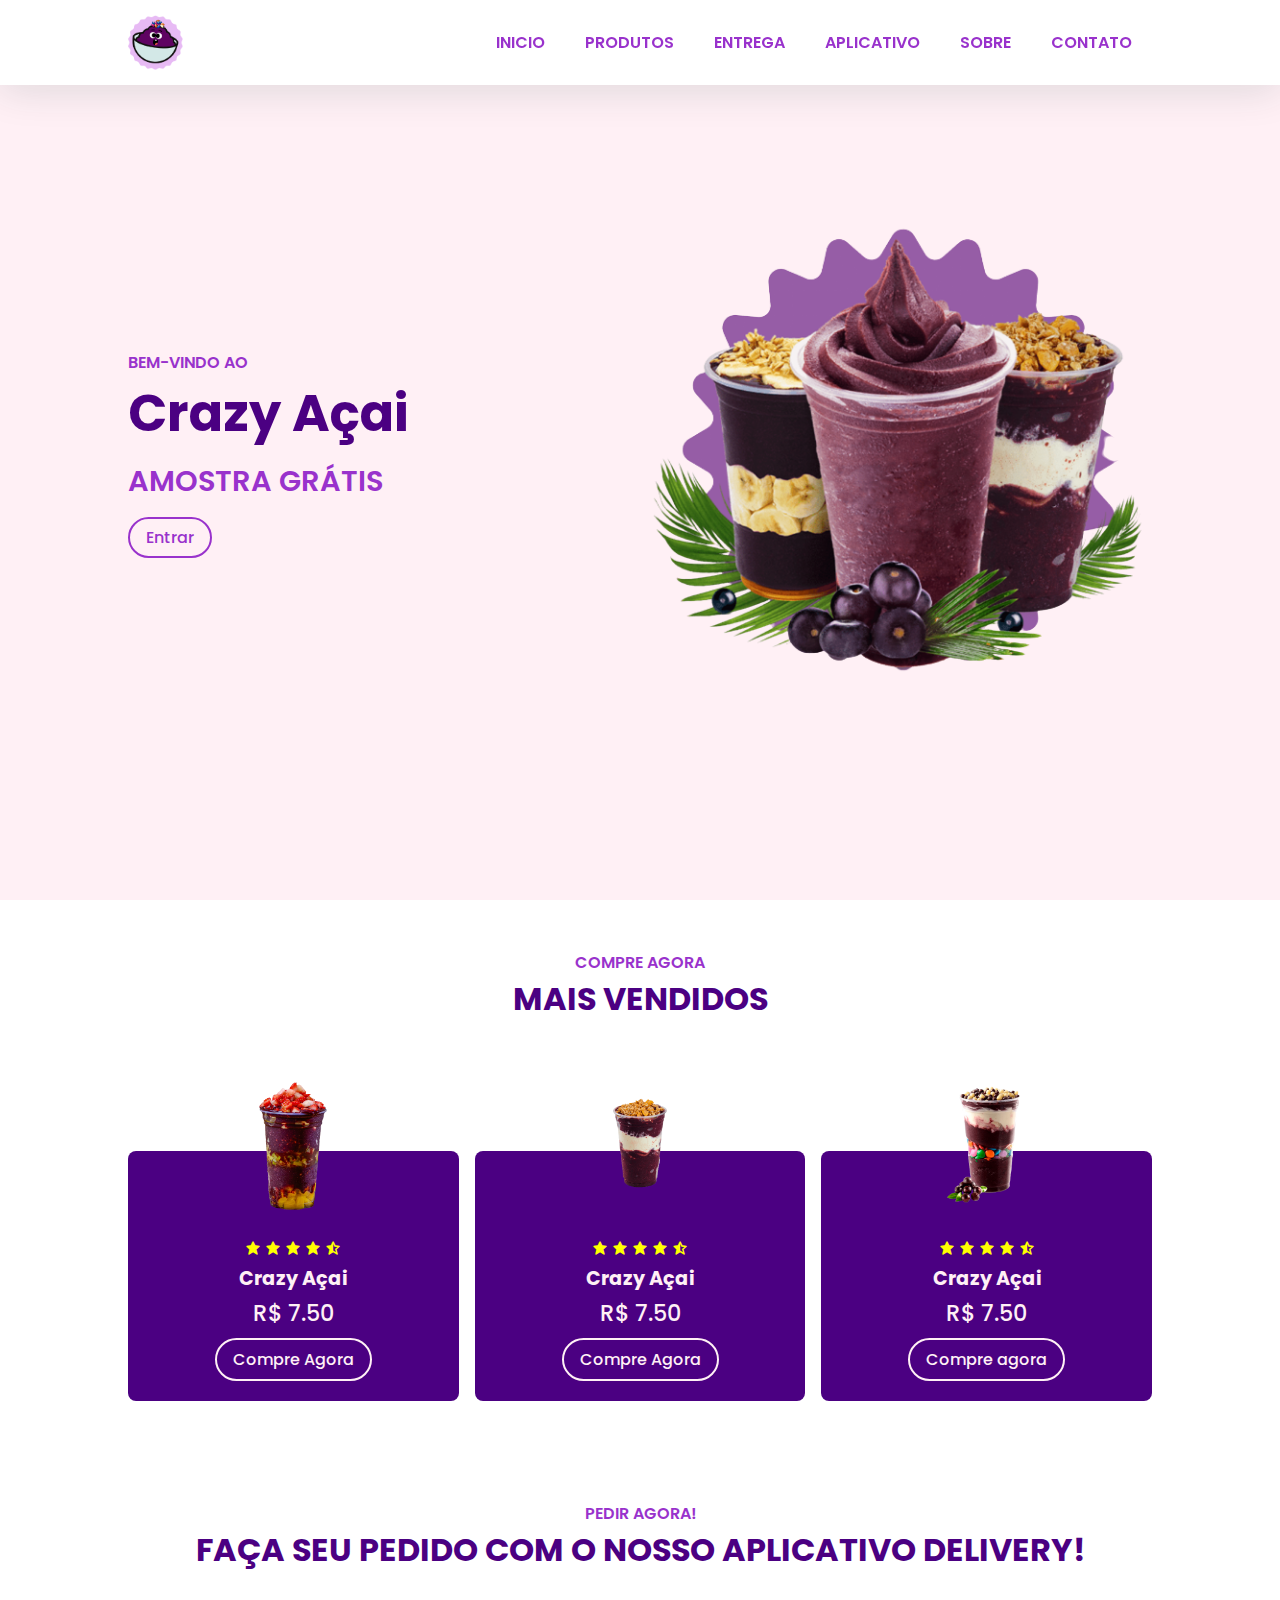
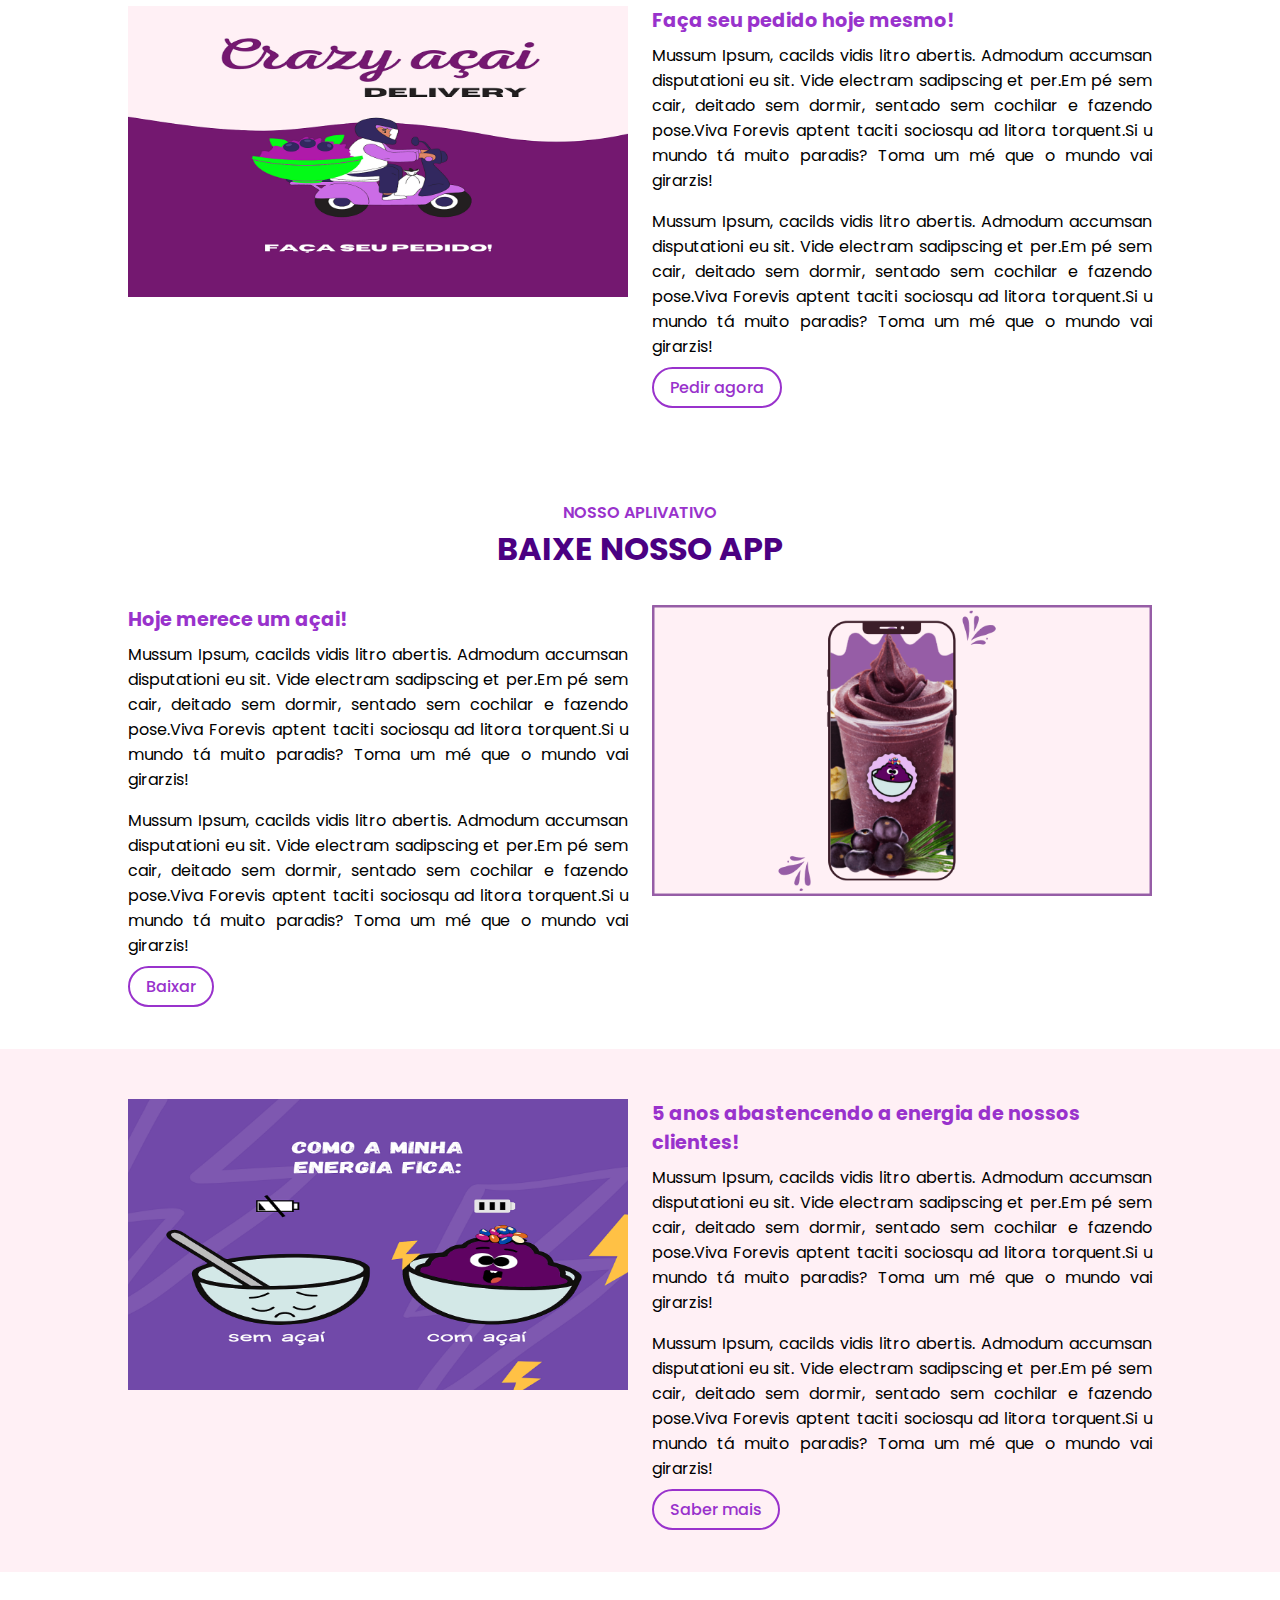
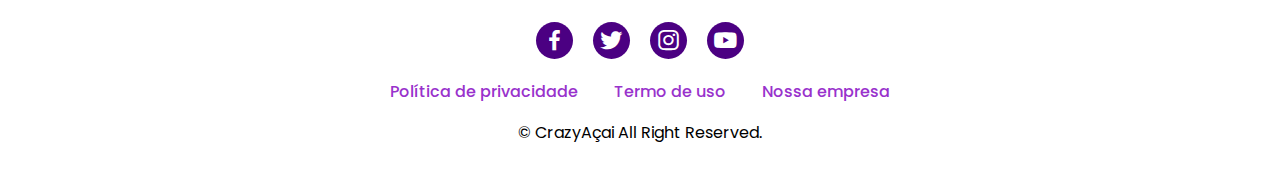
<file: index.html>
<!DOCTYPE html>
<html lang="pt-br">
  <head>
    <meta charset="UTF-8" />
    <meta http-equiv="X-UA-Compatible" content="IE=edge" />
    <meta name="viewport" content="width=device-width, initial-scale=1.0" />
    <title>Crazy Açai</title>
    <link rel="stylesheet" href="css/style.css" />
    <link rel="shortcut icon" href="img/favicon.ico">
    <link
      rel="stylesheet"
      href="https://cdn.jsdelivr.net/npm/boxicons@latest/css/boxicons.min.css"
    />
  </head>
  <body>
    <header>
      <a href="#" class="logo"><img src="img/logo.png" alt="logo do site" /></a>
      <div class="bx bx-menu" id="menu-icon"></div>
      <ul class="navbar">
        <li><a href="#home">Inicio</a></li>
        <li><a href="#shop">Produtos</a></li>
        <li><a href="#delivery">Entrega</a></li>
        <li><a href="#app">Aplicativo</a></li>
        <li><a href="#about">Sobre</a></li>
        <li><a href="#contact">Contato</a></li>
      </ul>
    </header>
    <!--Inicio-->
    <section class="home" id="home">
      <div class="home-text">
        <span>Bem-Vindo ao</span>
        <h1>Crazy Açai</h1>
        <h2>Amostra Grátis</h2>
        <a href="#" class="btn">Entrar</a>
      </div>
      <div class="home-img">
        <img src="img/copo-inicio.png" alt="Imagem copo de açai do inicio" />
      </div>
    </section>
    <!--Pordutos-->
    <section class="shop" id="shop">
      <div class="heading">
        <span>Compre Agora</span>
        <h1>Mais Vendidos</h1>
      </div>
      <div class="shop-container">
        <div class="box">
          <div class="box-img">
            <img src="img/copo1.png" alt="Copo de Açai" />
          </div>
          <div class="stars">
            <i class="bx bxs-star"></i>
            <i class="bx bxs-star"></i>
            <i class="bx bxs-star"></i>
            <i class="bx bxs-star"></i>
            <i class="bx bxs-star-half"></i>
          </div>
          <h2>Crazy Açai</h2>
          <span>R$ 7.50</span>
          <a href="#" class="btn">Compre Agora</a>
        </div>
        <div class="box">
          <div class="box-img">
            <img src="img/copo2.png" alt="Copo de Açai" />
          </div>
          <div class="stars">
            <i class="bx bxs-star"></i>
            <i class="bx bxs-star"></i>
            <i class="bx bxs-star"></i>
            <i class="bx bxs-star"></i>
            <i class="bx bxs-star-half"></i>
          </div>
          <h2>Crazy Açai</h2>
          <span>R$ 7.50</span>
          <a href="#" class="btn">Compre Agora</a>
        </div>
        <div class="box">
          <div class="box-img">
            <img src="img/copo3.png" alt="Copo de Açai" />
          </div>
          <div class="stars">
            <i class="bx bxs-star"></i>
            <i class="bx bxs-star"></i>
            <i class="bx bxs-star"></i>
            <i class="bx bxs-star"></i>
            <i class="bx bxs-star-half"></i>
          </div>
          <h2>Crazy Açai</h2>
          <span>R$ 7.50</span>
          <a href="#" class="btn">Compre agora</a>
        </div>
      </div>
    </section>
    <!--Entrega-->
    <section class="delivery" id="delivery">
      <div class="heading">
        <span>Pedir agora!</span>
        <h1>Faça seu pedido com o nosso aplicativo delivery!</h1>
      </div>
      <div class="container">
        <div class="delivery-img">
          <img src="img/entrega.png" alt="Banner delivery" />
        </div>
        <div class="delivery-text">
          <h2>Faça seu pedido hoje mesmo!</h2>
          <p>
            Mussum Ipsum, cacilds vidis litro abertis. Admodum accumsan
            disputationi eu sit. Vide electram sadipscing et per.Em pé sem cair,
            deitado sem dormir, sentado sem cochilar e fazendo pose.Viva Forevis
            aptent taciti sociosqu ad litora torquent.Si u mundo tá muito
            paradis? Toma um mé que o mundo vai girarzis!
          </p>
          <p>
            Mussum Ipsum, cacilds vidis litro abertis. Admodum accumsan
            disputationi eu sit. Vide electram sadipscing et per.Em pé sem cair,
            deitado sem dormir, sentado sem cochilar e fazendo pose.Viva Forevis
            aptent taciti sociosqu ad litora torquent.Si u mundo tá muito
            paradis? Toma um mé que o mundo vai girarzis!
          </p>
          <a href="#" class="btn">Pedir agora </a>
        </div>
      </div>
    </section>
    <!--Aplicativo-->
    <section class="app" id="app">
      <div class="heading">
        <span>Nosso aplivativo</span>
        <h1>Baixe nosso app</h1>
      </div>
      <div class="container">
        <div class="app-text">
          <h2>Hoje merece um açai!</h2>
          <p>
            Mussum Ipsum, cacilds vidis litro abertis. Admodum accumsan
            disputationi eu sit. Vide electram sadipscing et per.Em pé sem cair,
            deitado sem dormir, sentado sem cochilar e fazendo pose.Viva Forevis
            aptent taciti sociosqu ad litora torquent.Si u mundo tá muito
            paradis? Toma um mé que o mundo vai girarzis!
          </p>
          <p>
            Mussum Ipsum, cacilds vidis litro abertis. Admodum accumsan
            disputationi eu sit. Vide electram sadipscing et per.Em pé sem cair,
            deitado sem dormir, sentado sem cochilar e fazendo pose.Viva Forevis
            aptent taciti sociosqu ad litora torquent.Si u mundo tá muito
            paradis? Toma um mé que o mundo vai girarzis!
          </p>
          <a href="#" class="btn">Baixar</a>
        </div>
        <div class="app-img">
          <img src="img/app.png" alt="Imagem do aplicativo" />
        </div>
      </div>
    </section>
    <!--Sobre-->
    <section class="about" id="about">
      <div class="about-img">
        <img src="img/sobre.png" alt="Imagem sobre a empresa" />
      </div>
      <div class="about-text">
        <h2>5 anos abastencendo a energia de nossos clientes!</h2>
        <p>
          Mussum Ipsum, cacilds vidis litro abertis. Admodum accumsan
          disputationi eu sit. Vide electram sadipscing et per.Em pé sem cair,
          deitado sem dormir, sentado sem cochilar e fazendo pose.Viva Forevis
          aptent taciti sociosqu ad litora torquent.Si u mundo tá muito paradis?
          Toma um mé que o mundo vai girarzis!
        </p>
        <p>
          Mussum Ipsum, cacilds vidis litro abertis. Admodum accumsan
          disputationi eu sit. Vide electram sadipscing et per.Em pé sem cair,
          deitado sem dormir, sentado sem cochilar e fazendo pose.Viva Forevis
          aptent taciti sociosqu ad litora torquent.Si u mundo tá muito paradis?
          Toma um mé que o mundo vai girarzis!
        </p>
        <a href="#" class="btn">Saber mais</a>
      </div>
    </section>
    <!--Contato-->
    <section class="contact" id="contact">
      <div class="social">
        <a href="#"><i class="bx bxl-facebook"></i></a>
        <a href="#"><i class="bx bxl-twitter"></i></a>
        <a href="#"><i class="bx bxl-instagram"></i></a>
        <a href="#"><i class="bx bxl-youtube"></i></a>
      </div>
      <div class="links">
        <a href="#">Política de privacidade</a>
        <a href="#">Termo de uso</a>
        <a href="#">Nossa empresa</a>
      </div>
      <p>&#169; CrazyAçai All Right Reserved.</p>
    </section>
    <script src="js/main.js"></script>
  </body>
</html>
</file>
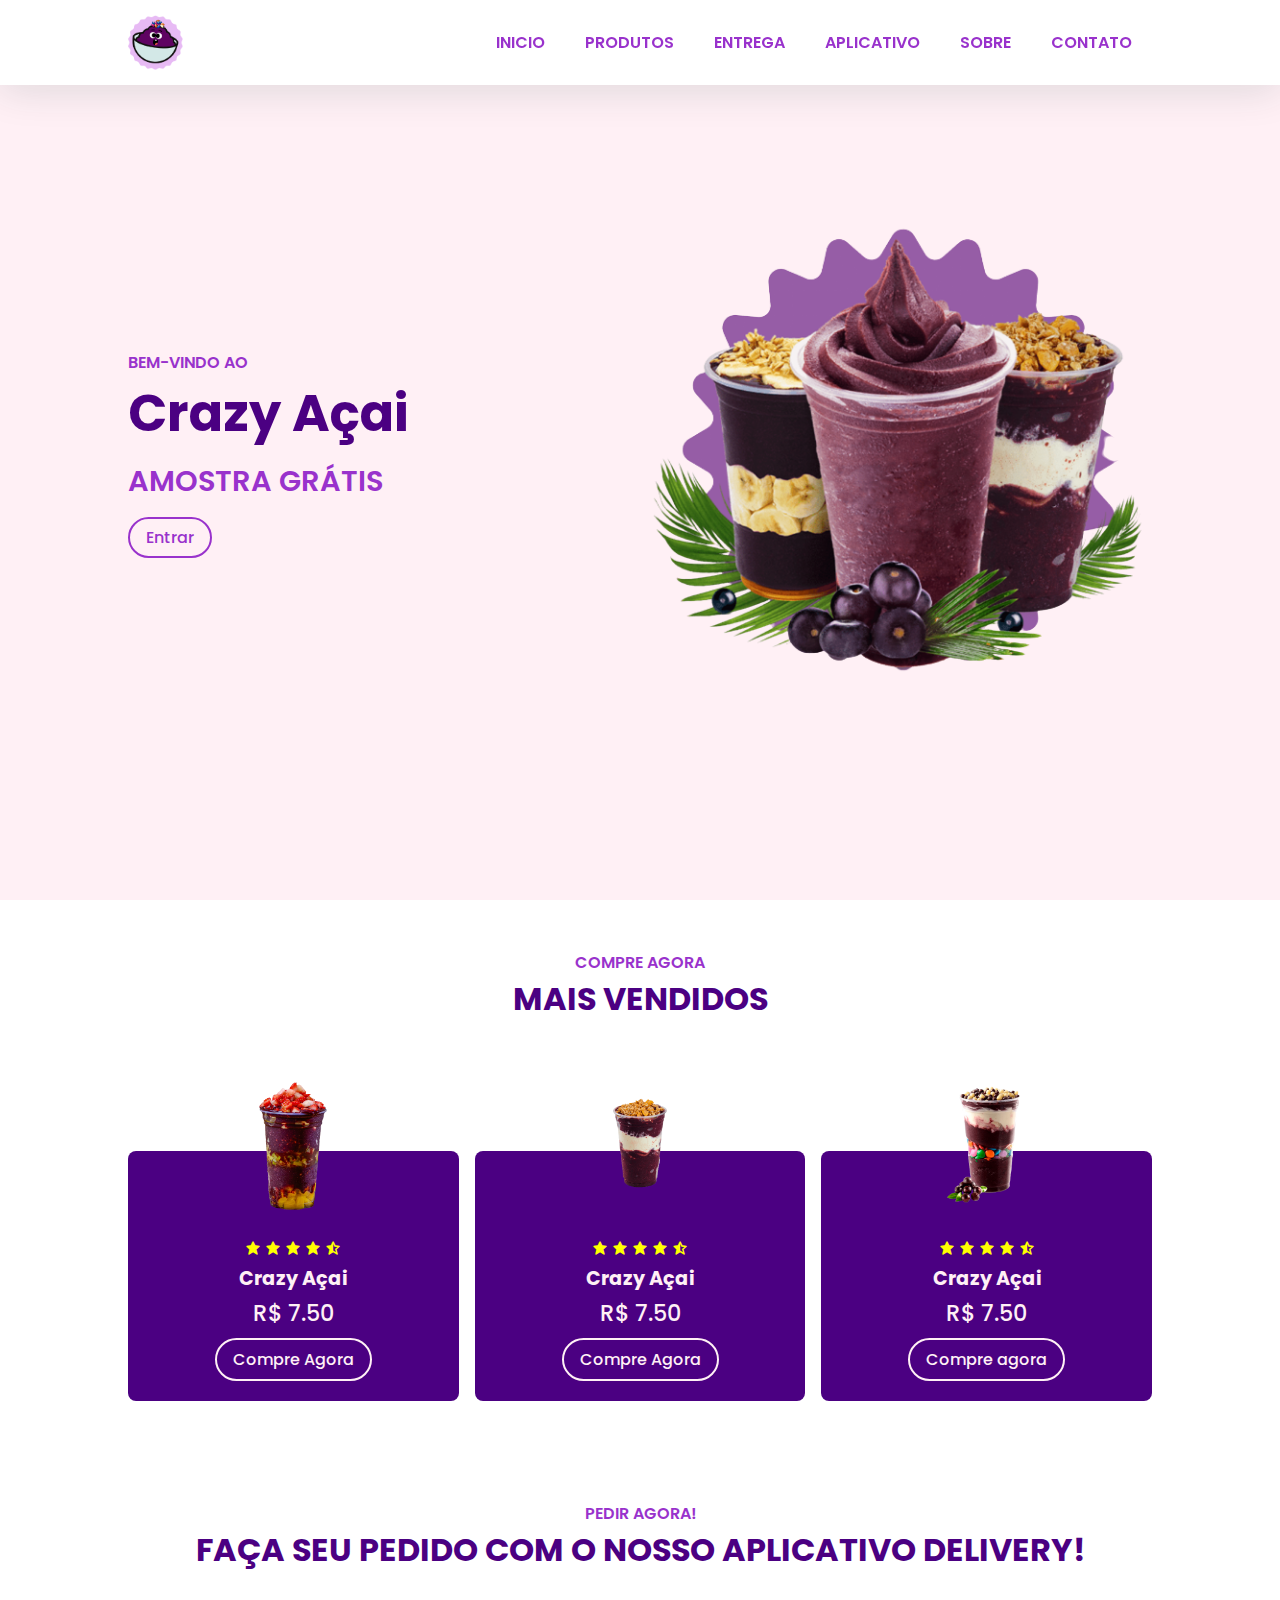
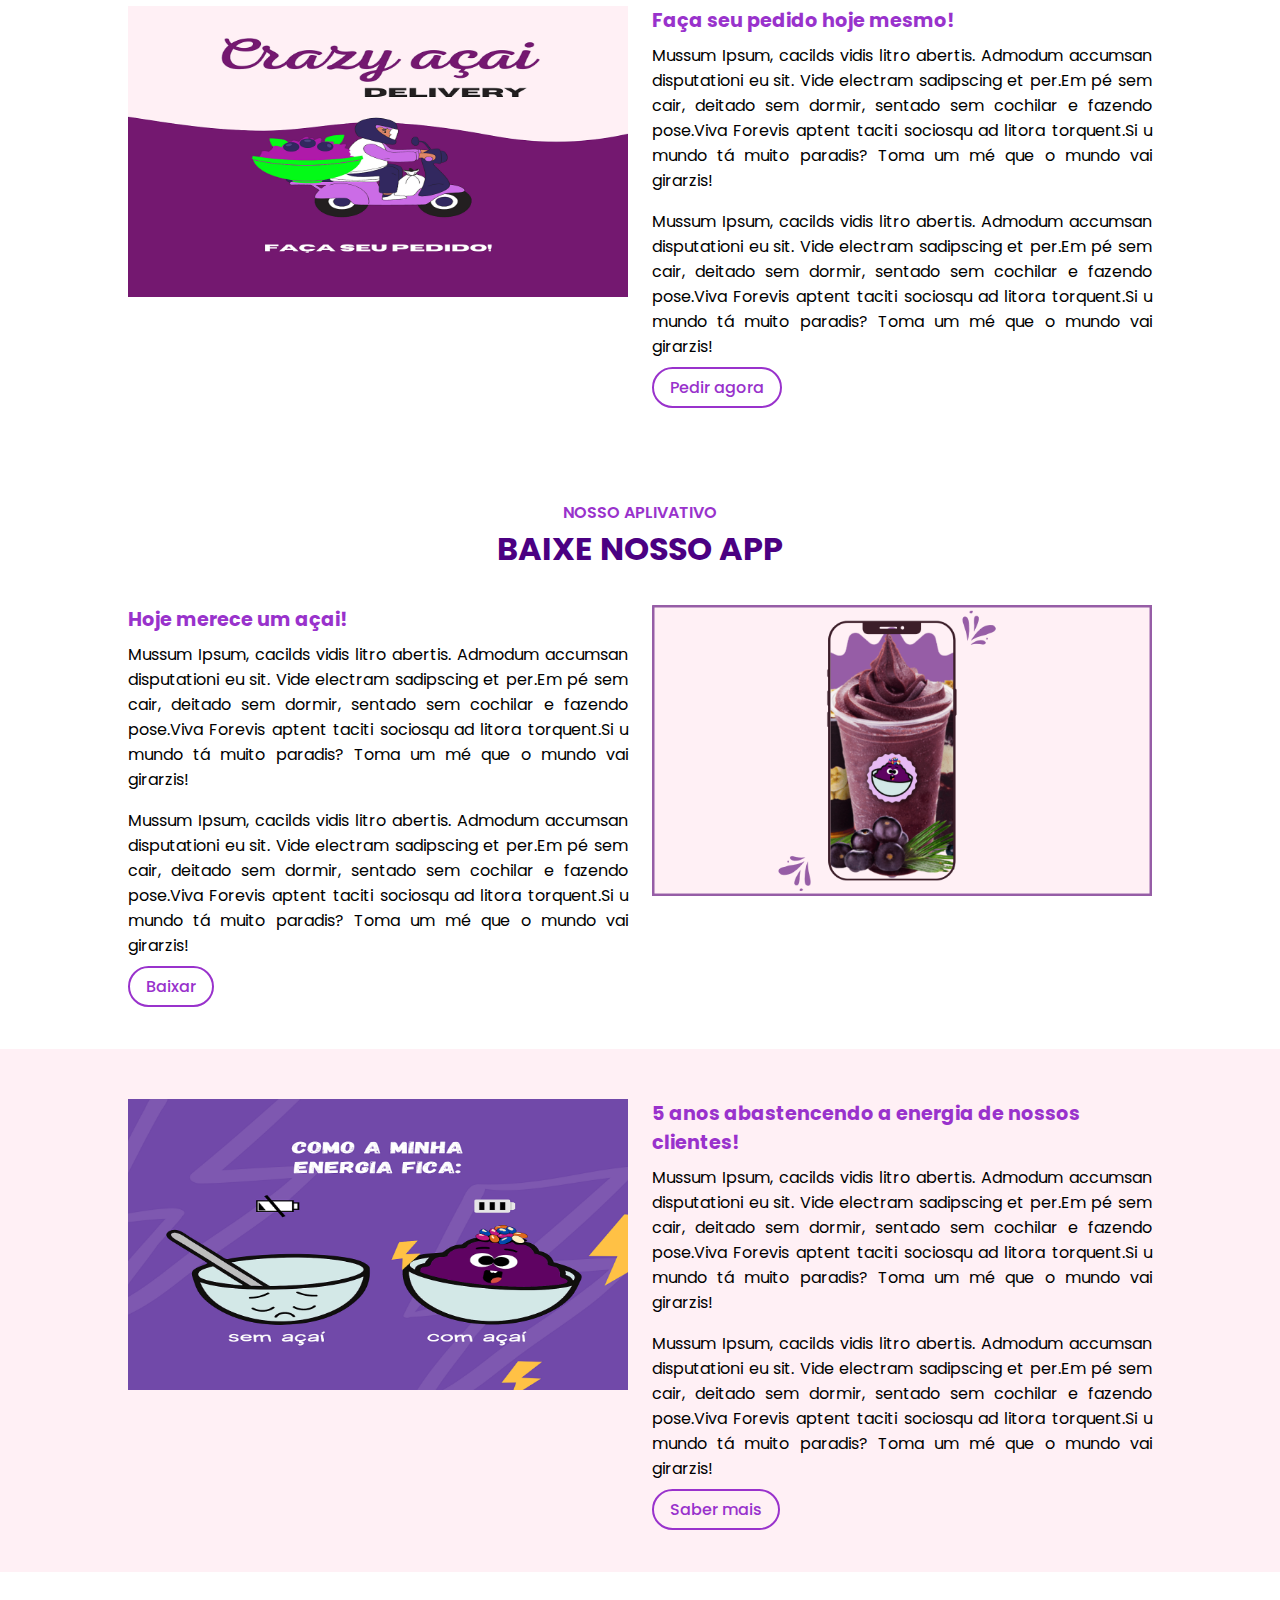
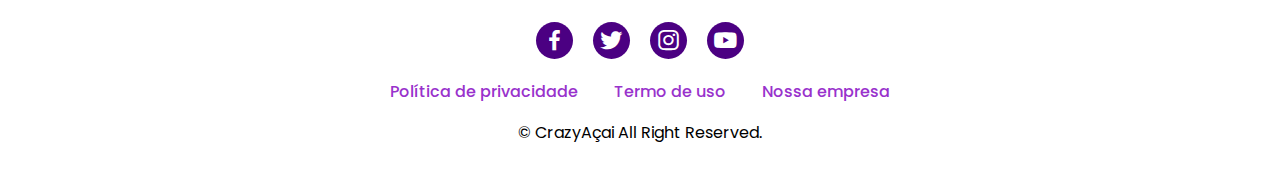
<file: Landing-page-crazy-acai/index.html>
<!DOCTYPE html>
<html lang="pt-br">
  <head>
    <meta charset="UTF-8" />
    <meta http-equiv="X-UA-Compatible" content="IE=edge" />
    <meta name="viewport" content="width=device-width, initial-scale=1.0" />
    <title>Açai Crazy</title>
    <link rel="stylesheet" href="css/style.css" />
    <link
      rel="stylesheet"
      href="https://cdn.jsdelivr.net/npm/boxicons@latest/css/boxicons.min.css"
    />
  </head>
  <body>
    <header>
      <a href="#" class="logo"><img src="img/logo.png" alt="logo do site" /></a>
      <div class="bx bx-menu" id="menu-icon"></div>
      <ul class="navbar">
        <li><a href="#home">Inicio</a></li>
        <li><a href="#shop">Produtos</a></li>
        <li><a href="#delivery">Entrega</a></li>
        <li><a href="#app">Aplicativo</a></li>
        <li><a href="#about">Sobre</a></li>
        <li><a href="#contact">Contato</a></li>
      </ul>
    </header>
    <!--Inicio-->
    <section class="home" id="home">
      <div class="home-text">
        <span>Bem-Vindo ao</span>
        <h1>Crazy Açai</h1>
        <h2>Amostra Grátis</h2>
        <a href="#" class="btn">Entrar</a>
      </div>
      <div class="home-img">
        <img src="img/copo-inicio.png" alt="Imagem copo de açai do inicio" />
      </div>
    </section>
    <!--Pordutos-->
    <section class="shop" id="shop">
      <div class="heading">
        <span>Compre Agora</span>
        <h1>Mais Vendidos</h1>
      </div>
      <div class="shop-container">
        <div class="box">
          <div class="box-img">
            <img src="img/copo1.png" alt="Copo de Açai" />
          </div>
          <div class="stars">
            <i class="bx bxs-star"></i>
            <i class="bx bxs-star"></i>
            <i class="bx bxs-star"></i>
            <i class="bx bxs-star"></i>
            <i class="bx bxs-star-half"></i>
          </div>
          <h2>Crazy Açai</h2>
          <span>R$ 7.50</span>
          <a href="#" class="btn">Compre Agora</a>
        </div>
        <div class="box">
          <div class="box-img">
            <img src="img/copo2.png" alt="Copo de Açai" />
          </div>
          <div class="stars">
            <i class="bx bxs-star"></i>
            <i class="bx bxs-star"></i>
            <i class="bx bxs-star"></i>
            <i class="bx bxs-star"></i>
            <i class="bx bxs-star-half"></i>
          </div>
          <h2>Crazy Açai</h2>
          <span>R$ 7.50</span>
          <a href="#" class="btn">Compre Agora</a>
        </div>
        <div class="box">
          <div class="box-img">
            <img src="img/copo3.png" alt="Copo de Açai" />
          </div>
          <div class="stars">
            <i class="bx bxs-star"></i>
            <i class="bx bxs-star"></i>
            <i class="bx bxs-star"></i>
            <i class="bx bxs-star"></i>
            <i class="bx bxs-star-half"></i>
          </div>
          <h2>Crazy Açai</h2>
          <span>R$ 7.50</span>
          <a href="#" class="btn">Compre agora</a>
        </div>
      </div>
    </section>
    <!--Entrega-->
    <section class="delivery" id="delivery">
      <div class="heading">
        <span>Pedir agora!</span>
        <h1>Faça seu pedido com o nosso aplicativo delivery!</h1>
      </div>
      <div class="container">
        <div class="delivery-img">
          <img src="img/entrega.png" alt="Banner delivery" />
        </div>
        <div class="delivery-text">
          <h2>Faça seu pedido hoje mesmo!</h2>
          <p>
            Mussum Ipsum, cacilds vidis litro abertis. Admodum accumsan
            disputationi eu sit. Vide electram sadipscing et per.Em pé sem cair,
            deitado sem dormir, sentado sem cochilar e fazendo pose.Viva Forevis
            aptent taciti sociosqu ad litora torquent.Si u mundo tá muito
            paradis? Toma um mé que o mundo vai girarzis!
          </p>
          <p>
            Mussum Ipsum, cacilds vidis litro abertis. Admodum accumsan
            disputationi eu sit. Vide electram sadipscing et per.Em pé sem cair,
            deitado sem dormir, sentado sem cochilar e fazendo pose.Viva Forevis
            aptent taciti sociosqu ad litora torquent.Si u mundo tá muito
            paradis? Toma um mé que o mundo vai girarzis!
          </p>
          <a href="#" class="btn">Pedir agora </a>
        </div>
      </div>
    </section>
    <!--Aplicativo-->
    <section class="app" id="app">
      <div class="heading">
        <span>Nosso aplivativo</span>
        <h1>Baixe nosso app</h1>
      </div>
      <div class="container">
        <div class="app-text">
          <h2>Hoje merece um açai!</h2>
          <p>
            Mussum Ipsum, cacilds vidis litro abertis. Admodum accumsan
            disputationi eu sit. Vide electram sadipscing et per.Em pé sem cair,
            deitado sem dormir, sentado sem cochilar e fazendo pose.Viva Forevis
            aptent taciti sociosqu ad litora torquent.Si u mundo tá muito
            paradis? Toma um mé que o mundo vai girarzis!
          </p>
          <p>
            Mussum Ipsum, cacilds vidis litro abertis. Admodum accumsan
            disputationi eu sit. Vide electram sadipscing et per.Em pé sem cair,
            deitado sem dormir, sentado sem cochilar e fazendo pose.Viva Forevis
            aptent taciti sociosqu ad litora torquent.Si u mundo tá muito
            paradis? Toma um mé que o mundo vai girarzis!
          </p>
          <a href="#" class="btn">Baixar</a>
        </div>
        <div class="app-img">
          <img src="img/app.png" alt="Imagem do aplicativo" />
        </div>
      </div>
    </section>
    <!--Sobre-->
    <section class="about" id="about">
      <div class="about-img">
        <img src="img/sobre.png" alt="Imagem sobre a empresa" />
      </div>
      <div class="about-text">
        <h2>5 anos abastencendo a energia de nossos clientes!</h2>
        <p>
          Mussum Ipsum, cacilds vidis litro abertis. Admodum accumsan
          disputationi eu sit. Vide electram sadipscing et per.Em pé sem cair,
          deitado sem dormir, sentado sem cochilar e fazendo pose.Viva Forevis
          aptent taciti sociosqu ad litora torquent.Si u mundo tá muito paradis?
          Toma um mé que o mundo vai girarzis!
        </p>
        <p>
          Mussum Ipsum, cacilds vidis litro abertis. Admodum accumsan
          disputationi eu sit. Vide electram sadipscing et per.Em pé sem cair,
          deitado sem dormir, sentado sem cochilar e fazendo pose.Viva Forevis
          aptent taciti sociosqu ad litora torquent.Si u mundo tá muito paradis?
          Toma um mé que o mundo vai girarzis!
        </p>
        <a href="#" class="btn">Saber mais</a>
      </div>
    </section>
    <!--Contato-->
    <section class="contact" id="contact">
      <div class="social">
        <a href="#"><i class="bx bxl-facebook"></i></a>
        <a href="#"><i class="bx bxl-twitter"></i></a>
        <a href="#"><i class="bx bxl-instagram"></i></a>
        <a href="#"><i class="bx bxl-youtube"></i></a>
      </div>
      <div class="links">
        <a href="#">Política de privacidade</a>
        <a href="#">Termo de uso</a>
        <a href="#">Nossa empresa</a>
      </div>
      <p>&#169; CrazyAçai All Right Reserved.</p>
    </section>
    <script src="js/main.js"></script>
  </body>
</html>
</file>
<file: css/style.css>
@import url('https://fonts.googleapis.com/css2?family=Poppins:wght@200;300;400;500;600;700&display=swap');

* {
    margin: 0;
    padding: 0;
    box-sizing: border-box;
    scroll-padding-top: 2rem;
    text-decoration: none;
    scroll-behavior: smooth;
    list-style: none;    
    font-family: 'Poppins', sans-serif;
}
:root {
    --main-color: #4B0082;
    --second-color: #9932CC;
}
section {
    padding:  50px 10%;
}
*::selection{
    color: #fff;
    background: var(--main-color);
}
img {
    width: 100%;
}
header {
    position: fixed;
    width: 100%;
    top: 0;
    right: 0;
    z-index: 1000;
    display: flex;
    align-items: center;
    justify-content: space-between;
    background: #fff;
    box-shadow: 0 4px 41px rgb(14, 55, 54, 14%);
    padding: 15px 10%;
    transition: 0.2s;
}
.logo {
    display: flex;
    align-items: center;
}
.logo img {
    width: 55px;
}
.navbar {
    display: flex;

}
.navbar a {
    font-size: 1rem;
    padding: 11px 20px;
    color: var(--second-color);
    font-weight: 600;
    text-transform: uppercase;   
}
.navbar a:hover {
    color: var(--main-color);
}
#menu-icon {
    font-size: 24px;
    cursor: pointer;
    z-index: 1001;
    display: none;
}
.home {
    width: 100%;
    min-height: 100vh;
    display: flex;
    flex-wrap: wrap;
    align-items: center;
    background: #FFF0F5;
    gap: 1rem;
}
.home-text {
    flex: 1 1 17rem;
}
.home-img {
    flex: 1 1 17rem;
}
.home-img img {
    animation: animate 3s linear infinite;
}
@keyframes animate {
    0% {
        transform: translate(-11px, 0);
    }
    50% {
        transform: translate(-0px, -11px);
    }
    100% {
        transform: translate(-11px, 0);
    }
}
.home-text span{
    font-size: 1rem;
    text-transform: uppercase;
    font-weight: 600;
    color: var(--second-color);
}
.home-text h1 {
    font-size: 3.2rem;
    color: var(--main-color);
    font-weight: bolder;
}
.home-text h2 {
    font-size: 1.8rem;
    font-weight: 600;
    color: var(--second-color);
    text-transform: uppercase;
    margin: 0.5rem 0 1.4rem;
}
.btn {
    padding: 7px 16px;
    border: 2px solid var(--second-color);
    border-radius: 40px;
    color: var(--second-color);
    font-weight: 500;
}
.btn:hover{
    color: #fff;
    background: var(--second-color);
}
.heading {
    text-align: center;
    text-transform: uppercase;
}
.heading span {
    font-size: 1rem;
    font-weight: 600;
    color: var(--second-color);
}
.heading h1 {
    font-size: 2rem;
    color: var(--main-color);
}
.shop-container {
    display: flex;
    flex-wrap: wrap;
    gap: 1rem;
    margin-top: 5rem;
}
.shop-container .box {
    flex: 1 1 10rem;
    background: var(--main-color);
    padding: 20px;
    display: flex;
    text-align: center;
    flex-direction: column;
    align-items: center;
    margin-top: 3rem;
    border-radius: 0.5rem;
}
.shop-container .box .box-img {
    width: 150px;
    height: 150px;
    margin-top: -100px;
}
shop-container .box .box-img img {
    width: 100%;
    height: 100%;
    object-fit: contain;
    object-position: center;
}
.stars {
    margin: 1rem 0 0.1rem;
    
}
.shop-container .box .stars .bx {
    color: #FFFF00;
}
.shop-container .box h2 {
    color: #FFF0F5;
    font-size: 1.2rem;
}
.shop-container .box span {
    color: #FFF0F5;
    font-size: 1.4rem;
    font-weight: 500;
    margin: 0.2rem 0 0.5rem;
}
.box .btn {
    border: 2px solid #FFF0F5;
    color: #FFF0F5;
}
.box .btn:hover {
    background: #FFF0F5;
    color: var(--second-color);
}
.container {
    display: flex;
    flex-wrap: wrap;
    gap: 1.5rem;
    margin-top: 2rem;
}
.delivery-img, 
.app-img {
    flex: 1 1 21rem;
}
.delivery-text, 
.app-text {
    flex: 1 1 21rem;
}
.delivery-text h2, 
.app-text h2 {
    font-size: 1.2rem;
    color: var(--second-color);
}
.delivery-text p, 
.app-text p {
    margin: 0.5rem 0 1rem;
    text-align: justify;

}
.about {
    display: flex;
    flex-wrap: wrap;
    background: #FFF0F5;
    gap: 1.5rem;
}
.about-img {
    flex: 1 1 17rem;

}
.about-text {
    flex: 1 1 17rem;

}
.about-text h2 {
    font-size: 1.2rem;
    color: var(--second-color);   
}
.about-text p{
    margin: 0.5rem 0 1rem;
    text-align: justify;
}
.contact {
    display: flex;
    flex-direction: column;
    align-items: center;
}
.social a {
    font-size: 27px;
    margin: 0.5rem;
}
.social a .bx {
    padding: 5px;
    color: white;
    background: var(--main-color);
    border-radius: 50%;
}
.social a .bx:hover {
    background: var(--second-color);
}
.links {
    margin: 1rem 0 1rem;

}
.links a {
    font-size: 1rem;
    font-weight: 500;
    color: var(--second-color);
    padding: 1rem;
}
.links a:hover {
    color: var(--main-color);
}
.contact p {
    text-align: center;
}
@media (max-width: 1150px) {
    header{
        padding: 18px 7%;
    }
    section {
        padding: 50px 7%;
    }
    .home-text h1 {
        font-size: 3rem;
    }
    .home-text h2 {
        font-size: 1.5rem;
    }
}
@media (max-width: 991px) {
    header{
        padding: 18px 4%;
    }
    section {
        padding: 50px 4%;
    } 
}
@media (max-width: 768px) {
    header{
        padding: 11px 4%;
    }   
#menu-icon {
    display: initial;
  }
header .navbar {
    position: absolute;
    top: -500px;
    left: 0;
    right: 0;
    display: flex;
    flex-direction: column;
    background: #fff;
    box-shadow: 0 4px 4px rgb(14, 55, 54, 14%);
    border-top: 2px solid var(--main-color);
    transform: 0.2s;
    text-align: left;
   }
.navbar.active {
        top: 100%;
   }
.navbar a {
        padding: 1.5rem;
        display: block;
        color: var(--second-color);       
    }
.home-text span {
        font-size: 0.9rem;
    }
.home-text h1 {
        font-size: 2.4rem;
    }
.home-text h2 {
        font-size: 1.2rem;
    }
}
@media (max-width: 768px) {
.home-text {
        padding-top: inherit;
    }
.shop-container .box {
        margin-top: 6rem;
    }
.heading h1 {
        font-size: 1.5rem;
    }
.heading span {
        font-size: 0.9rem;
    }   
.about {
        flex-direction: column-reverse;
    }
    
}
@media (max-width: 364px) {
.links {
        display: flex;
        flex-direction: column;
    }
}
</file>
<file: Landing-page-crazy-acai/css/style.css>
@import url('https://fonts.googleapis.com/css2?family=Poppins:wght@200;300;400;500;600;700&display=swap');

* {
    margin: 0;
    padding: 0;
    box-sizing: border-box;
    scroll-padding-top: 2rem;
    text-decoration: none;
    scroll-behavior: smooth;
    list-style: none;    
    font-family: 'Poppins', sans-serif;
}
:root {
    --main-color: #4B0082;
    --second-color: #9932CC;
}
section {
    padding:  50px 10%;
}
*::selection{
    color: #fff;
    background: var(--main-color);
}
img {
    width: 100%;
}
header {
    position: fixed;
    width: 100%;
    top: 0;
    right: 0;
    z-index: 1000;
    display: flex;
    align-items: center;
    justify-content: space-between;
    background: #fff;
    box-shadow: 0 4px 41px rgb(14, 55, 54, 14%);
    padding: 15px 10%;
    transition: 0.2s;
}
.logo {
    display: flex;
    align-items: center;
}
.logo img {
    width: 55px;
}
.navbar {
    display: flex;

}
.navbar a {
    font-size: 1rem;
    padding: 11px 20px;
    color: var(--second-color);
    font-weight: 600;
    text-transform: uppercase;   
}
.navbar a:hover {
    color: var(--main-color);
}
#menu-icon {
    font-size: 24px;
    cursor: pointer;
    z-index: 1001;
    display: none;
}
.home {
    width: 100%;
    min-height: 100vh;
    display: flex;
    flex-wrap: wrap;
    align-items: center;
    background: #FFF0F5;
    gap: 1rem;
}
.home-text {
    flex: 1 1 17rem;
}
.home-img {
    flex: 1 1 17rem;
}
.home-img img {
    animation: animate 3s linear infinite;
}
@keyframes animate {
    0% {
        transform: translate(-11px, 0);
    }
    50% {
        transform: translate(-0px, -11px);
    }
    100% {
        transform: translate(-11px, 0);
    }
}
.home-text span{
    font-size: 1rem;
    text-transform: uppercase;
    font-weight: 600;
    color: var(--second-color);
}
.home-text h1 {
    font-size: 3.2rem;
    color: var(--main-color);
    font-weight: bolder;
}
.home-text h2 {
    font-size: 1.8rem;
    font-weight: 600;
    color: var(--second-color);
    text-transform: uppercase;
    margin: 0.5rem 0 1.4rem;
}
.btn {
    padding: 7px 16px;
    border: 2px solid var(--second-color);
    border-radius: 40px;
    color: var(--second-color);
    font-weight: 500;
}
.btn:hover{
    color: #fff;
    background: var(--second-color);
}
.heading {
    text-align: center;
    text-transform: uppercase;
}
.heading span {
    font-size: 1rem;
    font-weight: 600;
    color: var(--second-color);
}
.heading h1 {
    font-size: 2rem;
    color: var(--main-color);
}
.shop-container {
    display: flex;
    flex-wrap: wrap;
    gap: 1rem;
    margin-top: 5rem;
}
.shop-container .box {
    flex: 1 1 10rem;
    background: var(--main-color);
    padding: 20px;
    display: flex;
    text-align: center;
    flex-direction: column;
    align-items: center;
    margin-top: 3rem;
    border-radius: 0.5rem;
}
.shop-container .box .box-img {
    width: 150px;
    height: 150px;
    margin-top: -100px;
}
shop-container .box .box-img img {
    width: 100%;
    height: 100%;
    object-fit: contain;
    object-position: center;
}
.stars {
    margin: 1rem 0 0.1rem;
    
}
.shop-container .box .stars .bx {
    color: #FFFF00;
}
.shop-container .box h2 {
    color: #FFF0F5;
    font-size: 1.2rem;
}
.shop-container .box span {
    color: #FFF0F5;
    font-size: 1.4rem;
    font-weight: 500;
    margin: 0.2rem 0 0.5rem;
}
.box .btn {
    border: 2px solid #FFF0F5;
    color: #FFF0F5;
}
.box .btn:hover {
    background: #FFF0F5;
    color: var(--second-color);
}
.container {
    display: flex;
    flex-wrap: wrap;
    gap: 1.5rem;
    margin-top: 2rem;
}
.delivery-img, 
.app-img {
    flex: 1 1 21rem;
}
.delivery-text, 
.app-text {
    flex: 1 1 21rem;
}
.delivery-text h2, 
.app-text h2 {
    font-size: 1.2rem;
    color: var(--second-color);
}
.delivery-text p, 
.app-text p {
    margin: 0.5rem 0 1rem;
    text-align: justify;

}
.about {
    display: flex;
    flex-wrap: wrap;
    background: #FFF0F5;
    gap: 1.5rem;
}
.about-img {
    flex: 1 1 17rem;

}
.about-text {
    flex: 1 1 17rem;

}
.about-text h2 {
    font-size: 1.2rem;
    color: var(--second-color);   
}
.about-text p{
    margin: 0.5rem 0 1rem;
    text-align: justify;
}
.contact {
    display: flex;
    flex-direction: column;
    align-items: center;
}
.social a {
    font-size: 27px;
    margin: 0.5rem;
}
.social a .bx {
    padding: 5px;
    color: white;
    background: var(--main-color);
    border-radius: 50%;
}
.social a .bx:hover {
    background: var(--second-color);
}
.links {
    margin: 1rem 0 1rem;

}
.links a {
    font-size: 1rem;
    font-weight: 500;
    color: var(--second-color);
    padding: 1rem;
}
.links a:hover {
    color: var(--main-color);
}
.contact p {
    text-align: center;
}
@media (max-width: 1150px) {
    header{
        padding: 18px 7%;
    }
    section {
        padding: 50px 7%;
    }
    .home-text h1 {
        font-size: 3rem;
    }
    .home-text h2 {
        font-size: 1.5rem;
    }
}
@media (max-width: 991px) {
    header{
        padding: 18px 4%;
    }
    section {
        padding: 50px 4%;
    } 
}
@media (max-width: 768px) {
    header{
        padding: 11px 4%;
    }   
#menu-icon {
    display: initial;
  }
header .navbar {
    position: absolute;
    top: -500px;
    left: 0;
    right: 0;
    display: flex;
    flex-direction: column;
    background: #fff;
    box-shadow: 0 4px 4px rgb(14, 55, 54, 14%);
    border-top: 2px solid var(--main-color);
    transform: 0.2s;
    text-align: left;
   }
.navbar.active {
        top: 100%;
   }
.navbar a {
        padding: 1.5rem;
        display: block;
        color: var(--second-color);       
    }
.home-text span {
        font-size: 0.9rem;
    }
.home-text h1 {
        font-size: 2.4rem;
    }
.home-text h2 {
        font-size: 1.2rem;
    }
}
@media (max-width: 768px) {
.home-text {
        padding-top: inherit;
    }
.shop-container .box {
        margin-top: 6rem;
    }
.heading h1 {
        font-size: 1.5rem;
    }
.heading span {
        font-size: 0.9rem;
    }   
.about {
        flex-direction: column-reverse;
    }
    
}
@media (max-width: 364px) {
.links {
        display: flex;
        flex-direction: column;
    }
}
</file>
